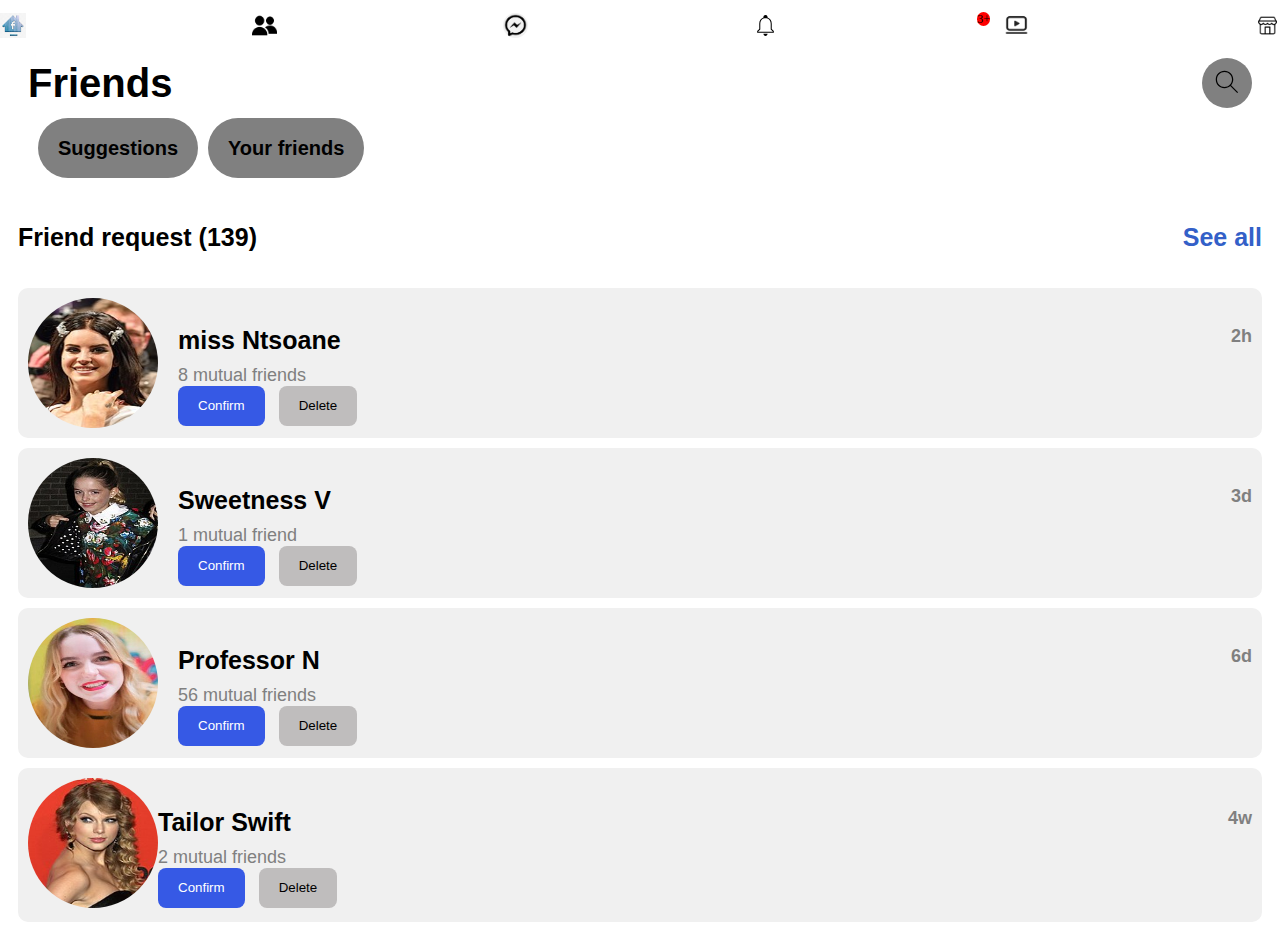
<file: index.html>
<!DOCTYPE html>
<html>
  <head>
    <title>facebook practice</title>
    <link rel="stylesheet" href="styles/fbheader.css">
    <link rel="stylesheet" href="styles/fblowerbody.css">
    <link rel="stylesheet" href="styles/fbupperbody.css">
  </head>
  <body style="padding-top: 50px;">
    <div class="outer-grid">
      <div class="div-header">
        <img class="homes-icon" src="icons/home-icon.jpg">
        <img class="friends-icon" src="icons/friends-icon.png">
        <img class="messeges-icon" src="icons/messege-icon.png">
        <img class="notifications-icon" src="icons/notifications.svg">
        <div class="notification-number">3+</div>
        <img class="videos-icon" src="icons/video-icon.png">
        <img class="market-place-icon" src="icons/marketplace-icon.png"> 
      </div>
      <!--upper body-->
      <div class="div-upper-body">
        <div class="first-section">
          <div class="div-friends-p">
            <p class="p-friends">Friends</p>
          </div>
          <div class="div-search">
            <button class="search-button">
              <img class="search-icon" src="icons/search.svg">
            </button>
          </div>
        </div>
      
        <div class="second-section">
          <button class="suggest-button" >Suggestions</button>
          <button class="friends-button">Your friends</button>
        </div>

        <div class="third-section">
          <p class="third-section-p1">Friend request (139)</p>
          <p class="third-section-p2">See all</p>
        </div>
      </div>
      

      <!--lower body-->
      <div class="div-lowerbody">
        <div class="person-1">
          <div class="div-profile-1">
            <img class="profile-1" src="profiles/profile-5_files/Lana_Del_Rey_at_the_Echo_Awards_2013.jpg">
          </div>
          <div class="profile-info">
            <div class="first-sectionl">
              <div class="name-p">
                <p class="p-name">miss Ntsoane</p>
              </div>
              <div>
                <p class="div-time">2h</p>
              </div>
            </div>
          
            <div class="second-sectionl">
              <p class="p-mutual">8 mutual friends</p>
            </div>
    
            <div class="third-sectionl">
              <button class="confirm-button" >Confirm</button>
              <button class="delete-button">Delete</button>
            </div>
          </div>
        </div>

        <div class="person-1">
          <div class="div-profile-1">
            <img class="profile-1" src="profiles/profile-5_files/180px-I_Tonya_14_(36989840836)_(cropped).jpg">
          </div>
          <div class="profile-info">
            <div class="first-sectionl">
              <div class="name-p">
                <p class="p-name">Sweetness V</p>
              </div>
              <div>
                <p class="div-time">3d</p>
              </div>
            </div>
          
            <div class="second-sectionl">
              <p class="p-mutual">1 mutual friend</p>
            </div>
    
            <div class="third-sectionl">
              <button class="confirm-button" >Confirm</button>
              <button class="delete-button">Delete</button>
            </div>
          </div>
        </div>

        <div class="person-1">
          <div class="div-profile-1">
            <img class="profile-1" src="profiles/profile-5_files/Grace-McKenna-2023.jpg">
          </div>
          <div class="profile-info">
            <div class="first-sectionl">
              <div class="name-p">
                <p class="p-name">Professor N</p>
              </div>
              <div>
                <p class="div-time">6d</p>
              </div>
            </div>
          
            <div class="second-sectionl">
              <p class="p-mutual">56 mutual friends</p>
            </div>
    
            <div class="third-sectionl">
              <button class="confirm-button" >Confirm</button>
              <button class="delete-button">Delete</button>
            </div>
          </div>
        </div>

        <div class="person-1">
          <div class="div-profile-4">
            <img class="profile-1" src="profiles/profile-5_files/148px-5.3.10TaylorSwiftByDavidShankbone.jpg">
          </div>
          <div class="profile-info">
            <div class="first-sectionl">
              <div class="name-p">
                <p class="p-name">Tailor Swift</p>
              </div>
              <div>
                <p class="div-time">4w</p>
              </div>
            </div>
          
            <div class="second-sectionl">
              <p class="p-mutual">2 mutual friends</p>
            </div>
    
            <div class="third-sectionl">
              <button class="confirm-button" >Confirm</button>
              <button class="delete-button">Delete</button>
            </div>
          </div>
        </div>
      </div>
    </div>
  </body>
</html>
</file>
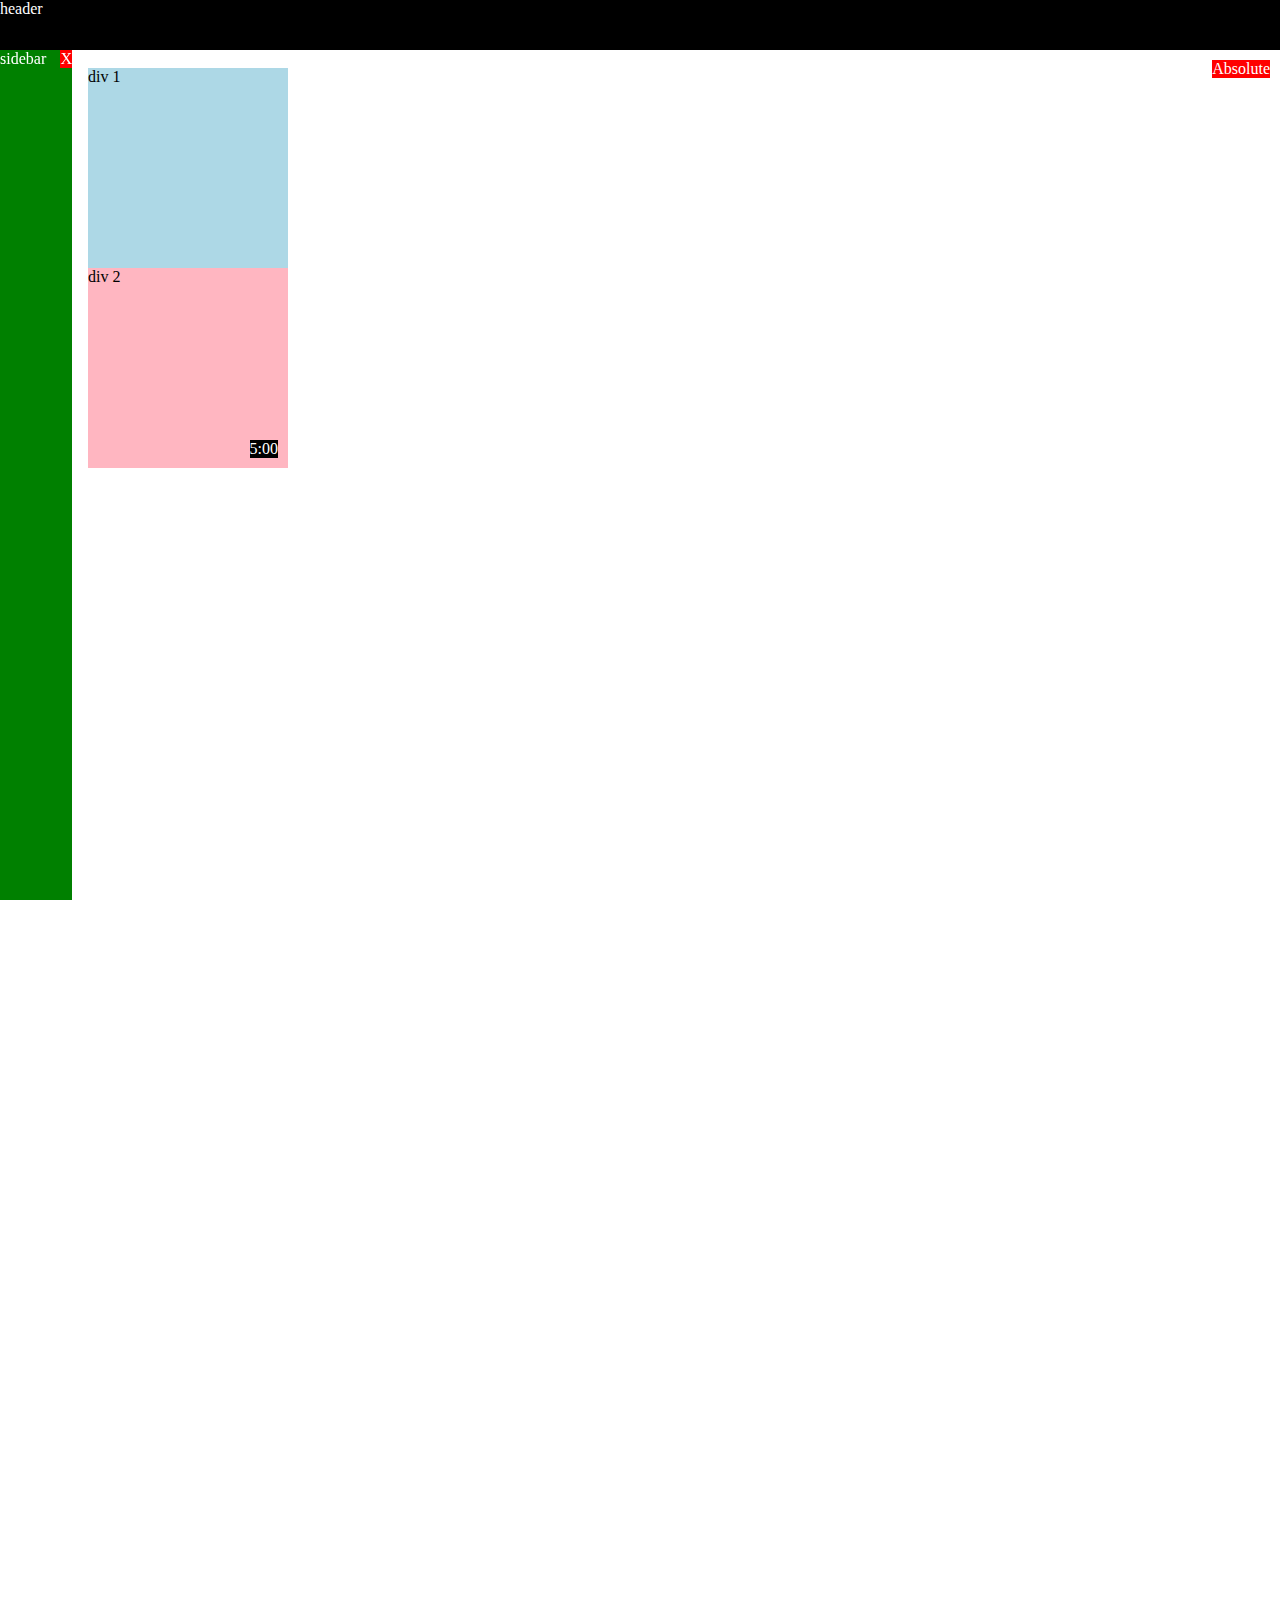
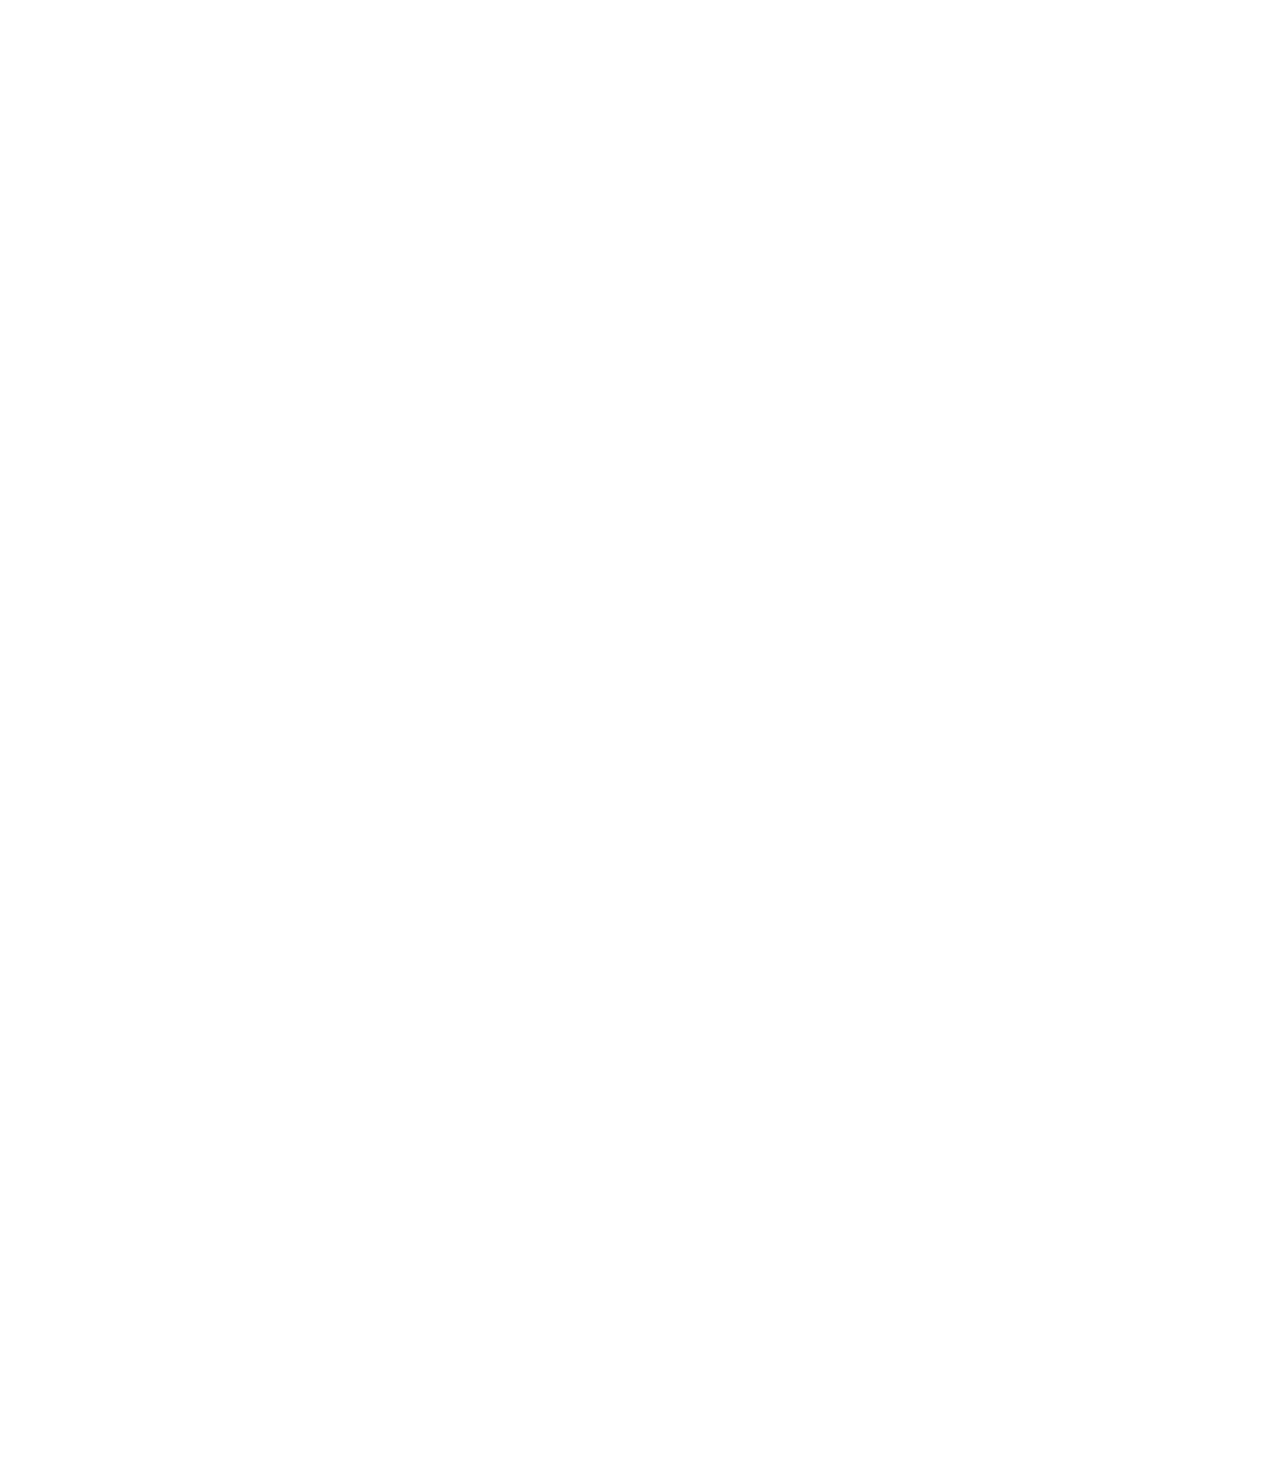
<file: position.html>
<!DOCTYPE html>
<html>
  <head>
    <title>Position Practice</title>
  </head>
  <body style="
  height: 3000px;
  padding-top: 60px;
  padding-left: 80px;
  ">
    <div style="
      background-color: black;
      color: white;
      position: fixed;
      top: 0;
      left: 0;
      right: 0;
      height: 50px;
      z-index: 100;
      ">header</div>

     <div style="
      background-color: green;
      color: white;
      position: fixed;
      left: 0;
      bottom: 0;
      top: 50px;
      width: 72px;
     ">sidebar
     <div style="
     position: absolute;
     background-color: red;
     color: white;
     top: 0;
     right: 0;
     ">X</div>
    </div>

     <div style="
     position: absolute;
     background-color: red;
     color: white;
     top: 60px;
     right: 10px;
     ">Absolute</div>

    <div style="
      background-color: lightblue;
      height: 200px;
      width: 200px;
      position: static;
      ">div 1</div>
    <div style="
      background-color: lightpink;
      height: 200px;
      width: 200px;
      position: relative;
    ">div 2
    <div style="
    position: absolute;
    background-color: black;
    color: white;
    bottom: 10px;
    right: 10px;
    ">5:00</div>  
  </div>
  </body>
</html>
</file>
<file: styles/fbheader.css>
.div-header {
  display: flex;
  flex-direction: row;
  align-items: center;
  justify-content: space-between;
  height: 55px;
  position: fixed;
  top: 0;
  left: 0;
  right: 0;
  height: 50px;
  background-color: white;
}

.homes-icon {
  height: 25px;
  cursor: pointer;
}

.friends-icon {
  height: 25px;
  cursor: pointer;
}

.messeges-icon {
  height: 25px;
  cursor: pointer;
  border-radius: 12.5px;
}

.notifications-icon {
  height: 25px;
  cursor: pointer;
}

.notification-number {
  position: absolute;
  background-color: red;
  height: 14px;
  font-size: 12px;
  border-radius: 7px;
  right: 290px;
  top: 12px
}

.videos-icon {
  height: 25px;
  cursor: pointer;
}

.market-place-icon {
  height: 25px;
  cursor: pointer;
}

.outergrid {
  display: grid;
  grid-template-rows: 1fr 1fr 1fr;
  row-gap: 40px;
  margin-left: 50px;
  background-color: black;
}
</file>
<file: styles/fblowerbody.css>
.div-lowerbody {
  display: flex;
  flex-direction: column;
  padding: 10px;
  margin-top: 0;
}

.person-1 {
  display: flex;
  flex-direction: row;
  align-items: center;
  padding: 10px;
  background-color: #f0f0f0;
  border-radius: 10px;
  margin-bottom: 10px;
}

.div-profile-1 {
  display: flex;
  align-items: center;
  justify-content: center;
  margin-right: 20px;
}

.profile-1 {
  width: 130px;
  height: 130px;
  border-radius: 50%;
  cursor: pointer;
}

.profile-info {
  display: flex;
  flex-direction: column;
  justify-content: center;
  width: 100%;
}

.first-sectionl {
  display: flex;
  flex-direction: row;
  justify-content: space-between;
  align-items: center;
  margin-bottom: 10px;
}

.name-p {
  font-size: 25px;
  font-weight: bold;
}

.p-name {
  font-size: 25px;
  font-weight: bold;
  margin-bottom: 0;
}

.div-time {
  font-size: 18px;
  font-weight: bold;
  color: gray;
  margin-bottom: 0;
}

.p-mutual {
  font-size: 18px;
  color: gray;
  margin: 0;
}

.confirm-button {
  background-color: rgb(54, 89, 229);
  border: none;
  color: white;
  border-radius: 8px;
  height: 40px;
  padding: 0 20px;
  margin-right: 10px;
  cursor: pointer;
}

.delete-button {
  background-color: rgb(191, 189, 189);
  border: none;
  border-radius: 8px;
  height: 40px;
  padding: 0 20px;
  cursor: pointer;
}
</file>
<file: styles/fbupperbody.css>
.div-upper-body {
  display: flex;
  flex-direction: column;
  height: 200px;
  padding: 10px;
}

.first-section {
  display: flex;
  align-items: center;
  justify-content: space-between;
  height: 30px;
  padding: 0 10px;
}

p {
  font-family: Arial;
}

.p-friends {
  font-size: 40px;
  font-weight: bold;
  margin: 0;
}

.div-search {
  display: flex;
  align-items: center;
}

.search-button {
  height: 50px;
  width: 50px;
  border-radius: 25px;
  background-color: grey;
  border: 0;
  cursor: pointer;
}

.search-icon {
  height: 30px;
}

.second-section {
  display: flex;
  gap: 10px;
  margin-top: 10px;
  margin-left: 10px;
  padding: 10px;
  height: 50px;
}

.suggest-button {
  height: 60px;
  border-radius: 60px;
  font-size: 20px;
  font-weight: bold;
  border: none;
  background-color: gray;
  padding-left: 20px;
  padding-right: 20px;
  cursor: pointer;
}

.friends-button {
  height: 60px;
  font-size: 20px;
  border-radius: 60px;
  font-weight: bold;
  border: none;
  background-color: gray;
  padding-left: 20px;
  padding-right: 20px;
  cursor: pointer;
}

.third-section {
  display: flex;
  margin-top: 20px;
  height: 50px;
  justify-content: space-between;
  margin-bottom: 20px;
}

.third-section-p1 {
  font-size: 25px;
  font-weight: bold;

}

.third-section-p2 {
  font-size: 25px;
  font-weight: bold;
  color: rgb(51, 96, 200);
  cursor: pointer;
}
</file>
